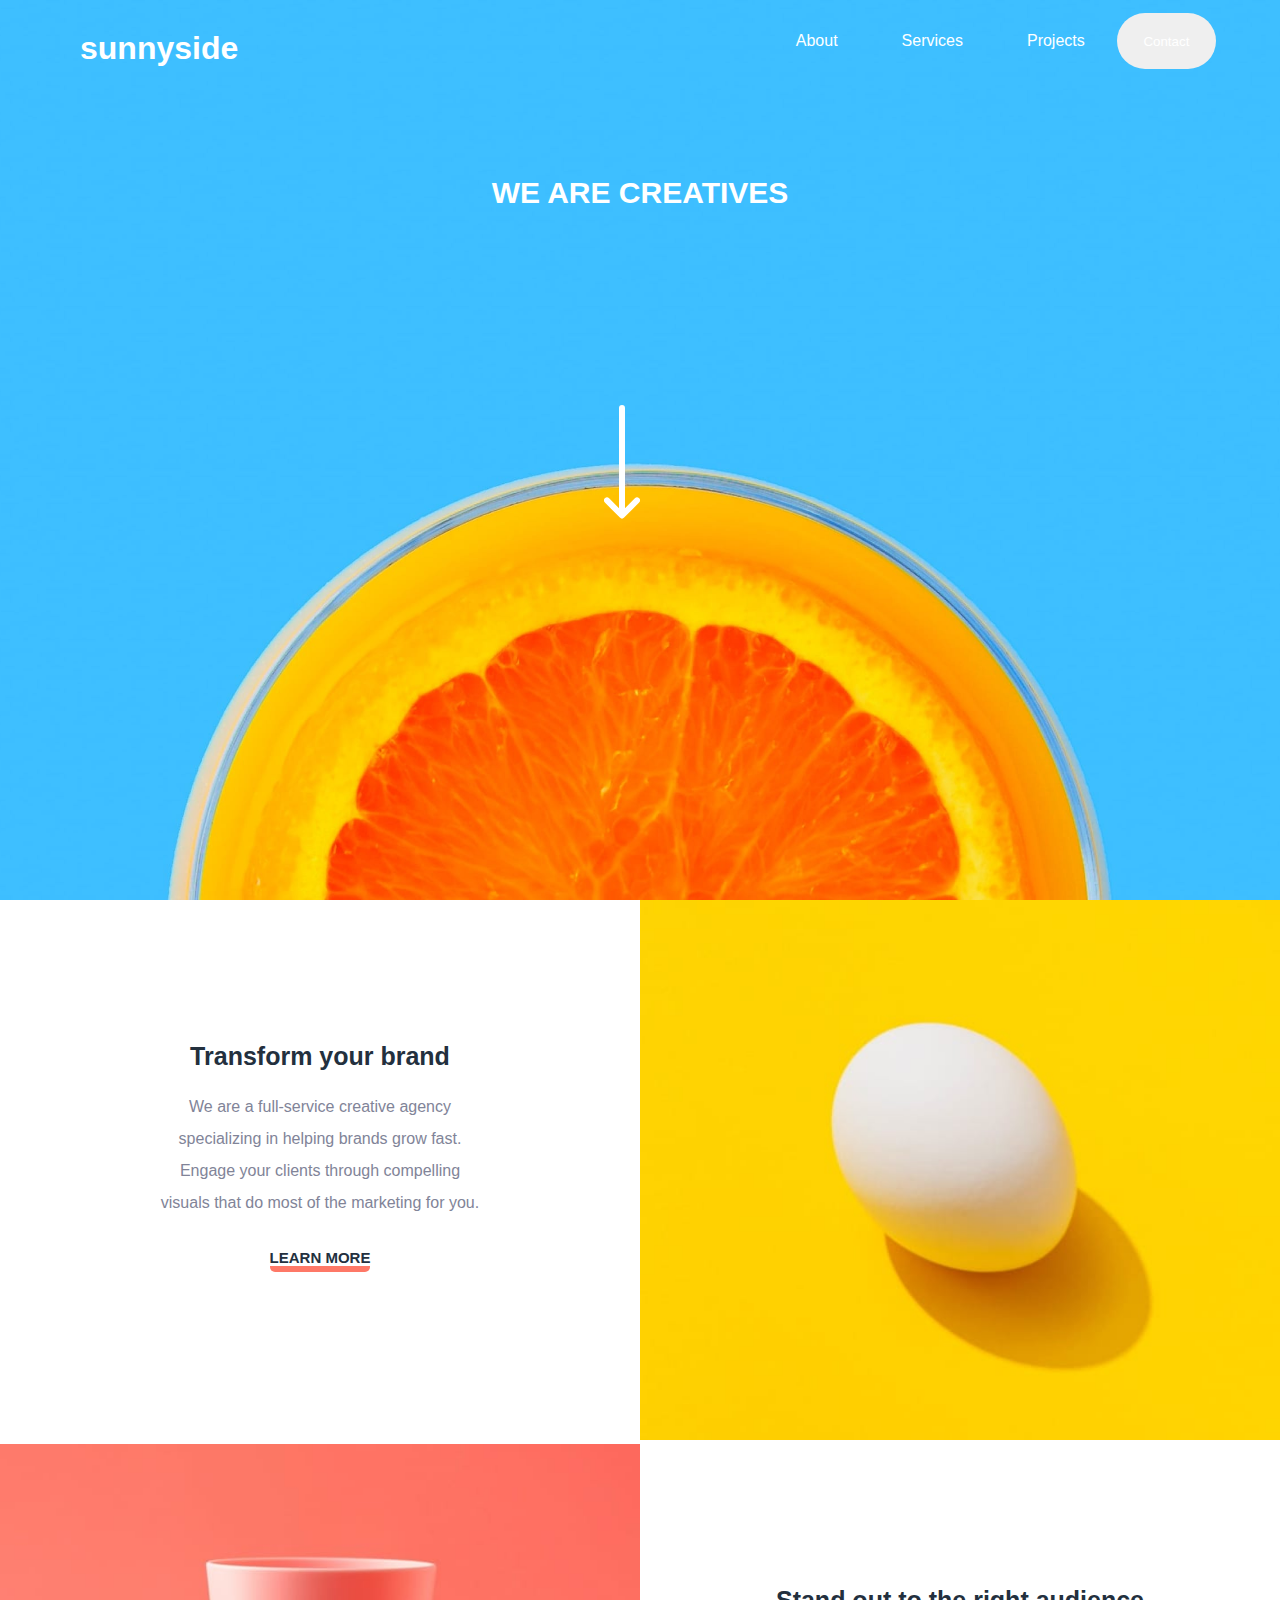
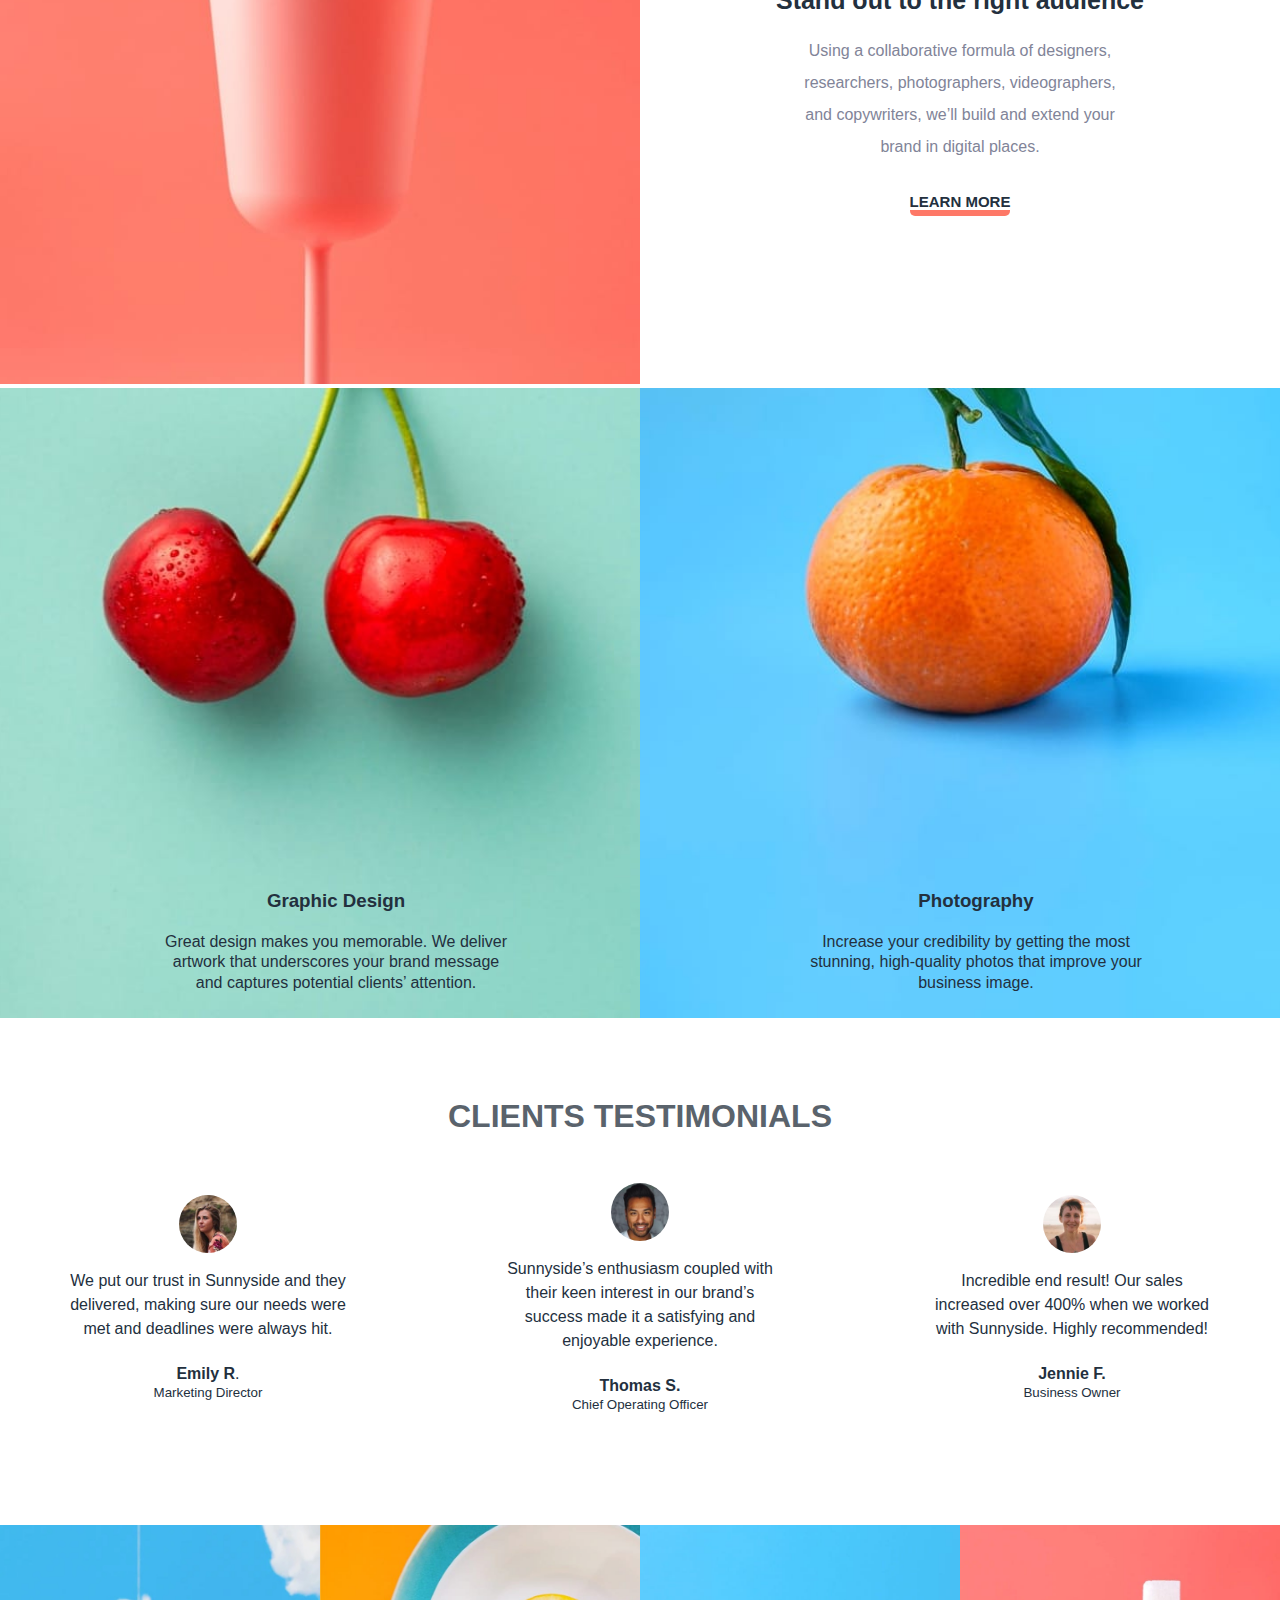
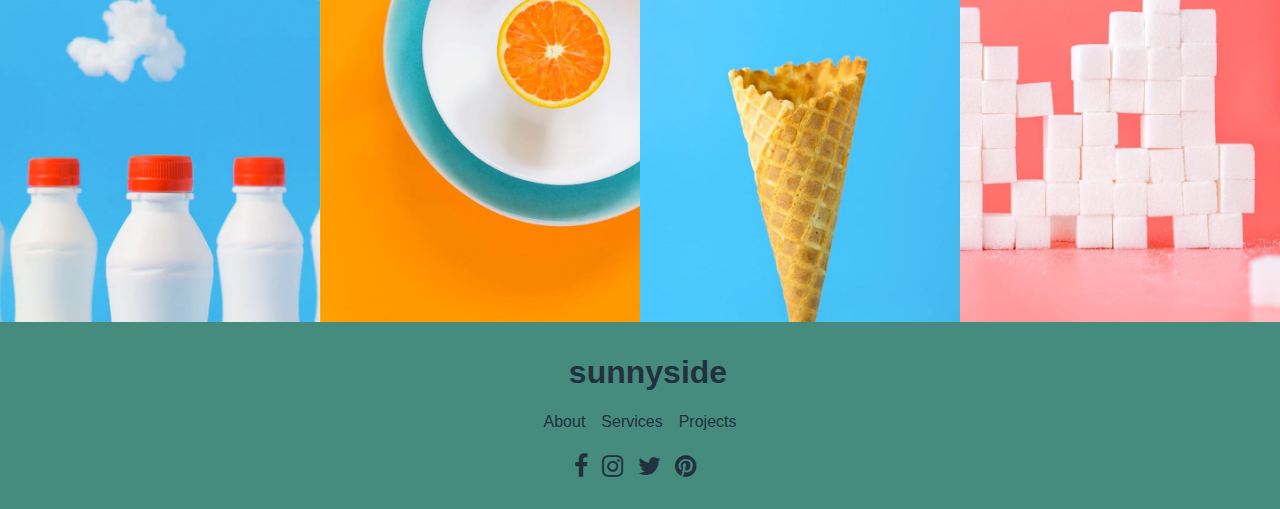
<file: sunnyside-agency-landing-page-main/index.html>
<!DOCTYPE html>
<html lang="en">
<head>
  <meta charset="UTF-8">
  <meta name="viewport" content="width=device-width, initial-scale=1.0"> <!-- displays site properly based on user's device -->
  <link rel="stylesheet" href="./style.css">
  <link rel="stylesheet" href="./font-awesome-4.7.0/font-awesome-4.7.0/css/font-awesome.min.css">
  <title>Frontend Mentor | Sunnyside agency landing page</title>
</head>
<body>
  <header>
    <div class="container">
      <div class="header">
      <div class="logo">
        <h1><a href="./index.html">sunnyside</a></h1>
      </div>
      
      <nav>
        <li class="hamburger"><i class="fa fa-bars"></i></li> 
        <div class="container-nav">
          <ul>
            <li><a href="#">About</a></li>
            <li><a href="#">Services</a></li>
            <li><a href="#">Projects</a></li>
            <button><a href="#">Contact</a></button>

          </ul>
        </div>
      </nav>
    </div>
      <h2>we are creatives</h2>
      <img src="./images/icon-arrow-down.svg" alt="">
    </div>
  </header>
  <main>
    <section id="section">
      <div class="cont-sect">
        <div class="transform">
          <p>
          <h3>Transform your brand</h3>
          <section id="paragraph">
            We are a full-service creative agency specializing in helping brands grow fast. 
            Engage your clients through compelling visuals that do most of the marketing for you.
          </section>
          <a href="#">learn more</a>
          </p>
        </div>
        <div class="img-transform">
          <img src="./images/desktop/image-transform.jpg" alt="">
        </div>
      </div>
    </section>
    <section id="section">
      <div class="cont-sect-1">
        <div class="img-standout">
          <img src="./images/desktop/image-stand-out.jpg" alt="">
        </div>
        <div class="standout">
          <h3>Stand out to the right audience</h3>
          <section id="paragraph">
            Using a collaborative formula of designers, researchers, photographers, videographers, and copywriters, we’ll build and extend your brand in digital places. 
          </section>
          <a href="#">learn more</a>
        </div>
      </div>
    </section>
    <section>
      <div class="cont-sect-2">
        <div class="graphic">
          <section id="text">
           
          <h3>Graphic Design</h3>
          <p>
            Great design makes you memorable. We deliver artwork that underscores your brand message and captures potential clients’ attention.
          </p>
          </section>
        </div>
        <div class="photography">
          <section id="text">
          <h3>Photography</h3>
          <p>
            Increase your credibility by getting the most stunning, high-quality photos that improve your business image.
          </p>
        </section>
        </div>
      </div>
    </section>
    <section id="mortalcombat">
      <h1>Clients Testimonials</h1>
      <div class="testimonials">
        <div class="box emily">
          <img src="./images/image-emily.jpg" alt="">
          <p>
            We put our trust in Sunnyside and they delivered, making sure our needs were met and deadlines were always hit.
            </p>
            <section id="post">
            <b>Emily R</b>. <br>
            <small>Marketing Director</small>
            </section>
        </div>
        <div class="box thomas">
          <img src="./images/image-thomas.jpg" alt="">
          <p>
            Sunnyside’s enthusiasm coupled with their keen interest in our brand’s success made it a satisfying and enjoyable experience.
          </p>
          <section id="post">
            <b>Thomas S.</b> <br>
            <small>Chief Operating Officer</small>
          </section>
        </div>
        <div class="box jennie">
          <img src="./images/image-jennie.jpg" alt="">
          <p>
            Incredible end result! Our sales increased over 400% when we worked with Sunnyside. Highly recommended!
          </p>
          <section id="post">
            <b>Jennie F.</b> <br>
            <small>Business Owner</small>
          </section>
        </div>
      </div>
    </section>
    <section>
      <div class="cont-stack">
        <img src="./images/desktop/image-gallery-milkbottles.jpg" alt="">
        <img src="./images/desktop/image-gallery-orange.jpg" alt="">
        <img src="./images/desktop/image-gallery-cone.jpg" alt="">
        <img src="./images/desktop/image-gallery-sugarcubes.jpg" alt="">
      </div>
    </section>
  </main>
  <footer>
    <h1>sunnyside</h1>
    <section class="nav-link">
      <ul>
        <li><a href="#">About</a></li>
        <li><a href="#">Services</a></li>
        <li><a href="#">Projects</a></li>
      </ul>
    </section>
    <div class="socialmedia-icons">
      <i class="fa fa-facebook"></i>
      <i class="fa fa-instagram"></i>
      <i class="fa fa-twitter"></i>
      <i class="fa fa-pinterest"></i>
    </div>
  </footer>
<script src="./script.js"></script>
</body>
</html>
</file>
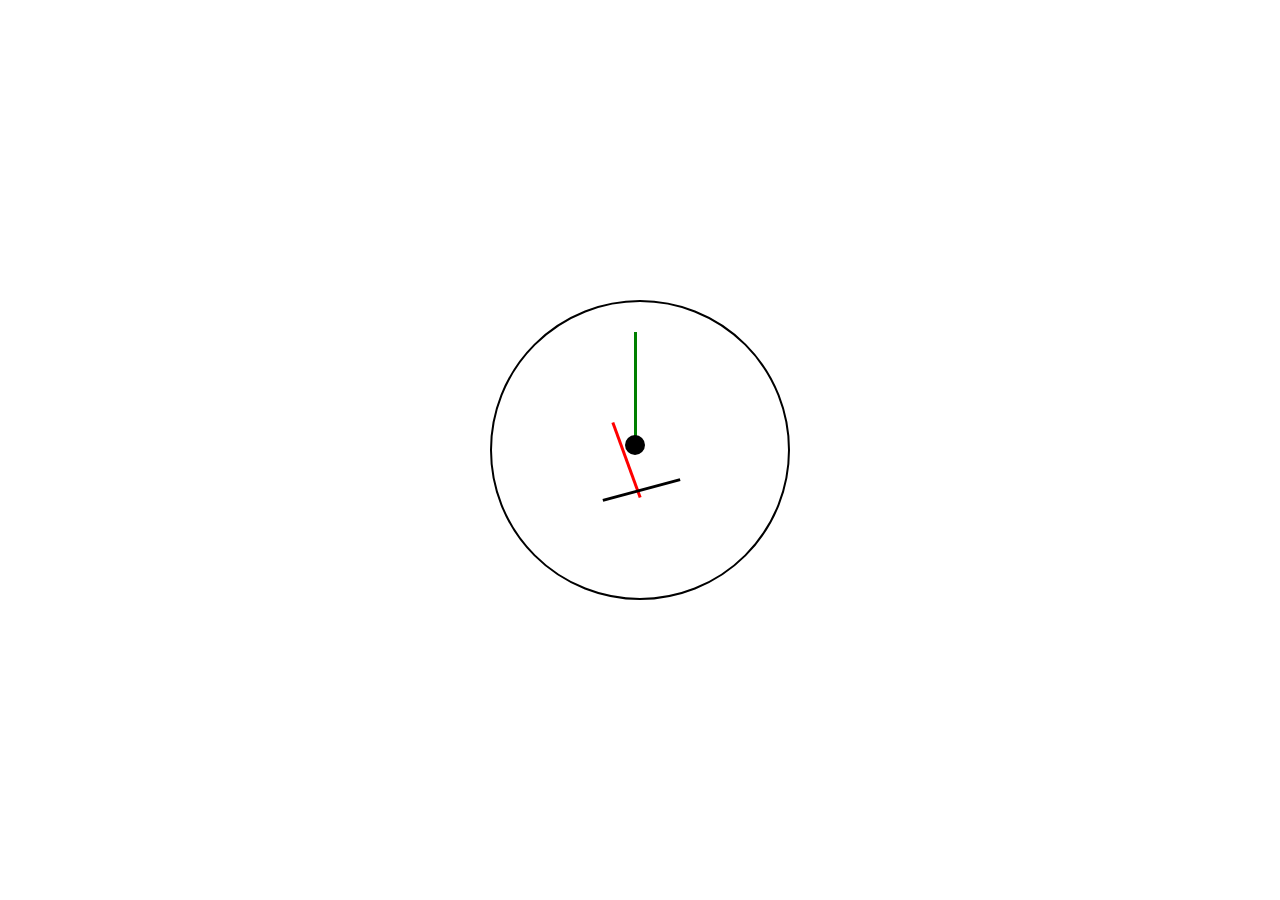
<file: sublime documents/clock.html>
<!DOCTYPE html>
<html lang="en">
<head>
    <meta charset="UTF-8">
    <meta http-equiv="X-UA-Compatible" content="IE=edge">
    <meta name="viewport" content="width=device-width, initial-scale=1.0">
    <link rel="stylesheet" href="./style/main.css">
    <title>Clock</title>
</head>
<body>
    <div class="clock">
        <div class=" clock_needle"></div>
        <div class="clock_needle-enter"></div>
        <div class="clock_needle-enter-1"></div>
        <div class="clock_needle-enter-2"></div>
    </div>
</body>
</html>
</file>
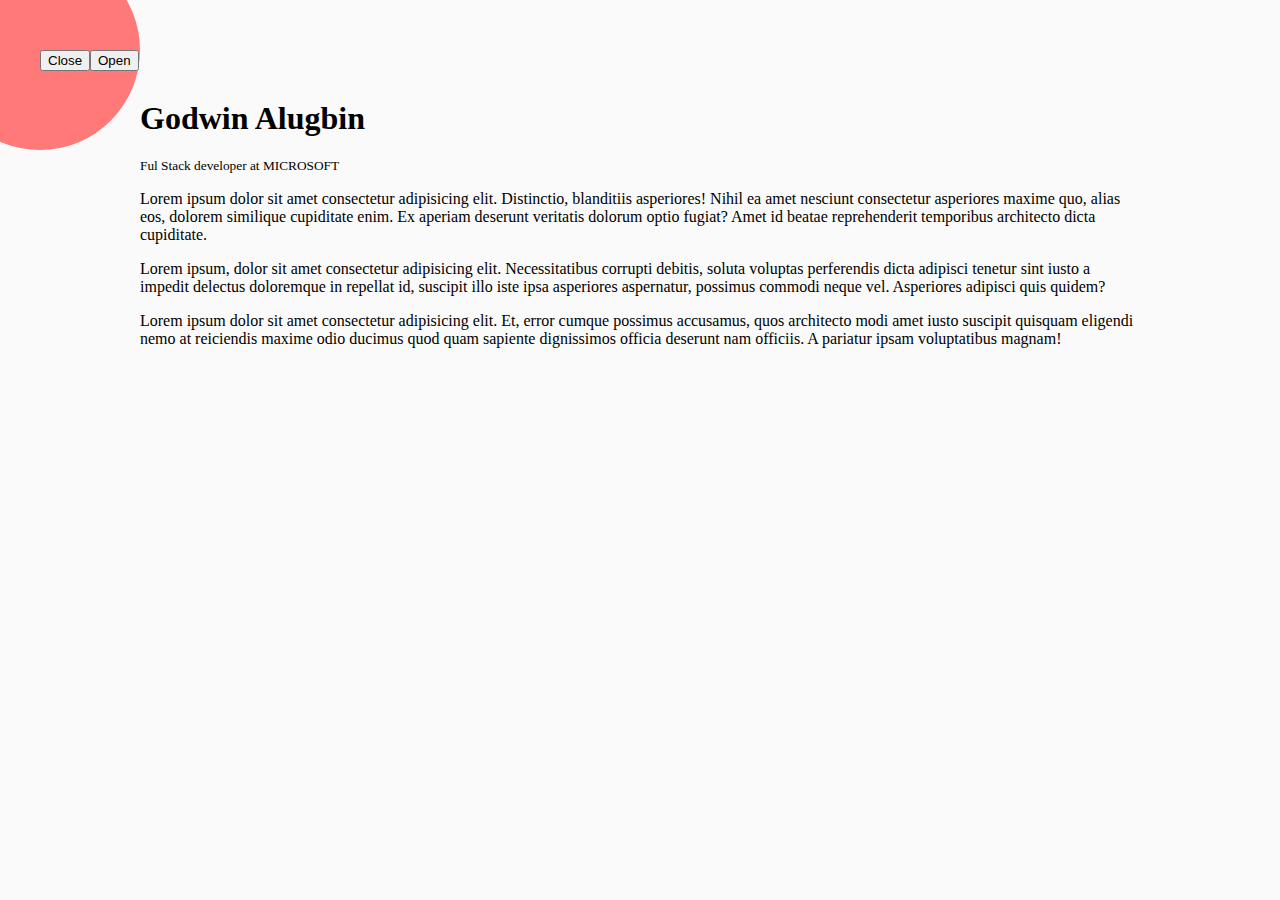
<file: sublime documents/sublime.html>
<html lang="en">
<head>
    <meta charset="UTF-8">
    <meta http-equiv="X-UA-Compatible" content="IE=edge">
    <link rel="stylesheet" href="./basic.css">
    <meta name="viewport" content="width=device-width, initial-scale=1.0">
    <title>Document</title>
</head>
<body>
    <div class="container">
        <div class="circle-container">
            <div class="circle">
                <button id="open">Open</button>
                <button id="close">Close</button>
            </div>
        </div>
        <div class="content">
            <h1>Godwin Alugbin</h1>
            <small>Ful Stack developer at MICROSOFT</small>
            <p>
                Lorem ipsum dolor sit amet consectetur adipisicing elit. Distinctio, blanditiis asperiores! Nihil ea amet nesciunt consectetur asperiores maxime quo, alias eos, dolorem similique cupiditate enim. Ex aperiam deserunt veritatis dolorum optio fugiat? Amet id beatae reprehenderit temporibus architecto dicta cupiditate.
            </p>
            <p>
                Lorem ipsum, dolor sit amet consectetur adipisicing elit. Necessitatibus corrupti debitis, soluta voluptas perferendis dicta adipisci tenetur sint iusto a impedit delectus doloremque in repellat id, suscipit illo iste ipsa asperiores aspernatur, possimus commodi neque vel. Asperiores adipisci quis quidem?
            </p>
            <p>
                Lorem ipsum dolor sit amet consectetur adipisicing elit. Et, error cumque possimus accusamus, quos architecto modi amet iusto suscipit quisquam eligendi nemo at reiciendis maxime odio ducimus quod quam sapiente dignissimos officia deserunt nam officiis. A pariatur ipsam voluptatibus magnam!
            </p>
        </div>
    </div>
    <nav>
        <ul>
            <li><a href="#">Home</a></li>
            <li><a href="#">About</a></li>
            <li><a href="#">Portfolio</a></li>
        </ul>
    </nav>
    <script>
        const open = document.getElementById("open")
        const close = document.getElementById("close")
        const container = document.querySelector(".container")

        open.addEventListener("click", function() {
            container.classList.add("active")
        })
        close.addEventListener("click", function(){
            container.classList.remove("active")
        })
    </script>
</body>
</html>
</file>
<file: sunnyside-agency-landing-page-main/style.css>
* {
    box-sizing: border-box;
    margin: 0;
    padding: 0;
}
body {
    font-family: 'Noto_sans_display', sans-serif;
}
header {
    width: 100%;
    height: 100vh;
    background: url(./images/desktop/image-header.jpg) no-repeat;
    background-position: center;
    background-size: cover;
}
.container {
    width: 90%;
    margin: 0 auto;
}
.header {
    display: flex;
    justify-content: space-between;
}
.logo h1 {
    line-height: 1;
}
.logo h1 a {
    text-decoration: none;
    color: white;
}
nav ul {
    display: flex;
    justify-content: space-between;
    transition: all 2s;
}
nav li {
    list-style-type: none;
    padding: 2em 2em;
}
nav a {
    text-decoration: none;
    color: white;
}
button {
    border: none;
    padding: .5em 2em;
    border-radius: 30px;
    margin: 1em 0;
}
header h2 {
    text-align: center;
    text-transform: uppercase;
    color: white;
    font-weight: 900;
    margin: 3em auto 0 auto;
    font-size: 30px;
}
header img {
    position: absolute;
    right: 50%;
    top: 45%;
}
.hamburger {
    display: none;
}

/**** main ****/

main {
    width: 100%;
}
#section {
    width: 100%;
}
.cont-sect, .cont-sect-1, .cont-sect-2 {
    display: flex;
}
.cont-sect-1 {
    margin: 0;
}
.img-transform {
    width: 60%;
}
.img-transform img{
    width: 100%;
    height: 60vh;
}
.img-standout  {
    width: 60%;
}

.img-standout img {
    width: 100%;
    height: 60vh;
}
.transform, .standout {
    width: 60%;
    text-align: center;
    display: flex;
    flex-direction: column;
    align-items: center;
    justify-content: center;
    color: hsl(232, 10%, 55%);
    
}
.transform h3, .standout h3 {
    color: hsl(212, 27%, 19%);
}
.transform a, .standout a {
    margin: 2em 0;
    text-decoration: none;
    text-transform: uppercase;
    color: hsl(212, 27%, 19%);
    font-size: 15px;
    font-weight: 750;
    border-bottom: 6px solid  hsl(7, 99%, 70%);
    border-radius: 5px;
}
.transform p, .standout p {
    width: 40%;
    
}
.transform  #paragraph, .standout #paragraph {
    width: 50%;
    line-height: 2;
}
.transform h3, .standout h3 {
    font-size: 25px;
    padding: 0 0 .8em 0;
}
.standout {
    width: 60%;
    padding: 0 0em;
}
.cont-stack {
    width: 100%;
    display: flex;
}
.cont-stack img {
    width: 25%;
}
/** graphics design ****/
.cont-sect-2 {
    width: 100%;
}
.graphic {
    background-image: url(./images/desktop/image-graphic-design.jpg);
    background-repeat: no-repeat;
    background-size: cover;
    background-position: center;
    height: 70vh;
    width: 50%;
    position: relative;
    color: hsl(212, 27%, 19%);
}
.photography {
    background-image: url(./images/desktop/image-photography.jpg);
    background-repeat: no-repeat;
    background-size: cover;
    background-position: center;
    height: 70vh;
    width: 50%;
    position: relative;
    color: hsl(212, 27%, 19%);
}
.graphic #text, .photography #text {
    position: absolute;
    width: 55%;
    left: 25%;
    margin: 0 auto;
    text-align: center;
    bottom: 1.5em;
    line-height: 1.3;
}
.graphic h3, .photography h3 {
    padding: 0 0 1em 0;
}
/***** testimonials ****/
#mortalcombat {
    width: 100%;
    padding: 5em 0 6em 0;
    color: hsl(212, 27%, 19%);
}
#mortalcombat h1 {
    text-align: center;
    text-transform: uppercase;
    padding: 0em 0 1em 0;
    color: hsl(213, 9%, 39%);
}
.testimonials {
    display: flex;
    justify-content: space-between;
    width: 90%;
    margin: 0 auto;
    
}
.testimonials img {
    width: 20%;
    border-radius: 100%;
}
.box {
    width: 25%;
    text-align: center;
    display: flex;
    justify-content: center;
    flex-direction: column;
}
.box p {
    line-height: 1.5;
}
.box img {
    margin: 1em auto;
}
#post {
    padding: 1.5em 0 1em 0;
}
/*** footer ***/

footer {
    width: 100%;
    background-color: hsl(168, 34%, 41%);
    text-align: center;
}
h1 {
    color: hsl(212, 27%, 19%);
    padding: 1em 0 .7em .5em;
}

.nav-link ul {
    width: 100%;
    margin: 0 auto;
    display: flex;
    justify-content: center;
    list-style-type: none;
    padding: 0 0 1.4em 0;
}
.nav-link a {
    text-decoration: none;
    padding: 0 .5em;
    color: hsl(212, 27%, 19%);
}
.socialmedia-icons i {
    color: hsl(212, 27%, 19%);
    padding: 0 .4em 1.2em 0;
    font-size: 25px;
}
@media only screen and (max-width: 550px) {
    body {
        width: 550px;
        max-width: 100%;
    }
    header {
        width: 100%;
        height: 100vh;
        background: url(./images/desktop/image-header.jpg) no-repeat;
        background-position: center;
        background-size: cover;
    }
    .container {
        width: 100%;
        margin: 0 auto;
    }
    .header {
        display: flex;
        justify-content: space-between;
    }

    nav ul {
        display: flex;
        justify-content: space-between;
    }
    nav li {
        padding: 2em 2em;
    }
    button {
        padding: .5em 2em;
        margin: 1em 0;
    }
    header h2 {
        margin: 3em auto 0 auto;
    }
    header img {
        position: absolute;
        right: 50%;
        top: 45%;
    }
    .cont-sect, .cont-sect-1, .cont-sect-2, .testimonials {
        flex-direction: column;
    }
    
    /**** main ****/
    main {
        width: 100%;
    }
    #section {
        width: 100%;
    }
    .cont-sect, .cont-sect-1, .cont-sect-2 {
        display: flex;
    }
    .cont-sect-1 {
        margin: 0;
    }
    .img-transform {
        width: 100%;
        order: 1;
    }
    .img-transform img{
        width: 100%;
        height: 60vh;
    }
    .img-standout  {
        width: 100%;
    }
    
    .img-standout img {
        width: 100%;
        height: 60vh;
    }
    .transform, .standout {
        width: 100%;
        text-align: center;
        display: flex;
        flex-direction: column;
        align-items: center;
        justify-content: center;
        
    }
    .transform {
        order: 2;
    }
    .transform a, .standout a {
        margin: 2em 0;
    }
    .transform p, .standout p {
        width: 100%;
        
    }
    .transform  #paragraph, .standout #paragraph {
        width: 90%;
        margin: 0 auto;
        line-height: 2;
    }
    .transform h3, .standout h3 {
        font-size: 25px;
        padding: 2em 0 .8em 0;
        width: 80%;
        margin: 0 auto;
    }
    .standout {
        width: 100%;
        padding: 0 0em;
    }
    .cont-stack {
        width: 100%;
        display: flex;
    }
    .cont-stack img {
        width: 100%;
    }
    /** graphics design ****/
    .cont-sect-2 {
        width: 100%;
    }
    .graphic {
        height: 70vh;
        width: 100%;
        position: relative;
        background-position: center;
    }
    .photography {
        background-position: center;
        height: 70vh;
        width: 100%;
        position: relative;
    }
    .graphic #text, .photography #text {
        position: absolute;
        width: 70%;
        left: 15%;
        margin: 0 auto;
        text-align: center;
        bottom: 1.5em;
        line-height: 1.3;
    }
    .graphic h3, .photography h3 {
        padding: 0 0 1em 0;
    }

    #mortalcombat {
        width: 100%;
        padding: 5em 0 6em 0;
    }
    #mortalcombat h1 {
        padding: 0em 0 1em 0;
    }
    .testimonials {
        display: flex;
        justify-content: space-between;
        width: 90%;
        margin: 0 auto;
        
    }
    .testimonials img {
        width: 20%;
        border-radius: 100%;
    }
    .box {
        width: 100%;
        text-align: center;
        display: flex;
        justify-content: center;
        flex-direction: column;
    }
    .box p {
        line-height: 1.5;
    }
    .box img {
        margin: 1em auto;
    }
    #post {
        padding: 1.5em 0 1em 0;
    }
    .cont-stack {
        width: 100%;
        display: flex;
    }
    .cont-stack img {
        width: 25%;
    }
    /*** footer ***/

footer {
    width: 100%;
}
h1 {
    padding: 1em 0 .7em .5em;
}

.nav-link ul {
    width: 100%;
    margin: 0 auto;
    display: flex;
    justify-content: center;
    padding: 0 0 1.4em 0;
}
.nav-link a {
    padding: 0 .5em;
}
.socialmedia-icons i {
    padding: 0 .4em 1.2em 0;
}
    .container-nav ul {
        display: none;
    }
    .container-nav.active ul {
        display: block;
        background-color: white;
        position: absolute;
        width: 80vw;
        margin: 0 auto;
        right: 0;
        left: 0;
        text-align: center;
        z-index: 10;
    }
    .container-nav::before {
        content: '';
        position: absolute;
        background-color: red;
        z-index: 200;
    }
    .container-nav.active a {
        color:  hsl(212, 27%, 19%);
        font-size: 20px;
    }
    .container-nav.active button {
        background-color: hsl(51, 100%, 49%);
        font-size: 23px;
        text-transform: uppercase;
        font-weight: 900;
    }
    .hamburger {
        display: block;
        color: white;
        font-size: 20px;
    }
}
</file>
<file: sublime documents/style/main.css>
* {
  box-sizing: border-box;
  margin: 0;
  padding: 0;
}

body {
  height: 100vh;
  display: flex;
  align-items: center;
  justify-content: center;
}

.clock {
  width: 300px;
  height: 300px;
  border: 2px solid black;
  background-color: white;
  border-radius: 100%;
  position: relative;
}

.clock .clock_needle {
  width: 20px;
  height: 20px;
  border-radius: 100%;
  background-color: black;
  position: absolute;
  top: 45%;
  left: 45%;
  z-index: 100;
}

.clock .clock_needle-enter {
  width: 3px;
  height: 80px;
  background-color: red;
  position: absolute;
  top: 40%;
  left: 45%;
  transform: rotate(340deg);
  animation-name: animate;
  animation-timing-function: ease;
  animation-duration: 10s;
  animation-iteration-count: infinite;
}

.clock .clock_needle-enter-1 {
  width: 3px;
  height: 110px;
  background-color: green;
  position: absolute;
  top: 10%;
  left: 48%;
  animation-name: animate;
  animation-timing-function: ease;
  animation-duration: 10s;
  animation-iteration-count: infinite;
}

.clock .clock_needle-enter-2 {
  width: 3px;
  height: 80px;
  background-color: black;
  position: absolute;
  top: 50%;
  left: 50%;
  transform: rotate(75deg);
  animation-name: animate;
  animation-timing-function: ease;
  animation-duration: 10s;
  animation-iteration-count: infinite;
}

@keyframes animate {
  0% {
    transform: rotate(0);
  }
  100% {
    transform: rotate(360deg);
  }
}
/*# sourceMappingURL=main.css.map */
</file>
<file: sublime documents/basic.css>
body {
	margin: 0;
	overflow-x: hidden;
	background-color: #333;
}
* {
	box-sizing: border-box;
}
.container {
	width: 100vw;
	min-height: 100vh;
	padding: 50px;
	background-color: #fafafa;
}
.container.active {
	transform: rotate(-20deg);
	transform-origin: top left;
}
.circle-container {
	position: fixed;
	top: -50px;
	left: -60px;
}
.circle {
	width: 200px;
	height: 200px;
	border-radius: 50%;
	position: relative;
	background-color: #ff7979;
}
.container.active + circle {
    transform: (rotate(-100deg));
}
.circle button {
	position: absolute;
	top: 50%;
	left: 50%;
}
.circle button#open {
	left: 75%;
}
.content {
	max-width: 1000px;
	margin: 50px auto;
}
nav {
	position: fixed;
	bottom: 40px;
	left: 0;
	z-index: 100;
}
nav ul {
	transform: translateX(-80%);
}
nav li {
	list-style: none;
	margin: 40px 0;
}
nav a {
	text-decoration: none;
	color: #fafafa;
}
.container.active + nav {
    transform: translateX(60%);
}
@media only screen and (max-width:550px) {
	.container {
		width: 550px;
		max-width: 100vw;
		overflow: hidden;
	}
}
</file>
